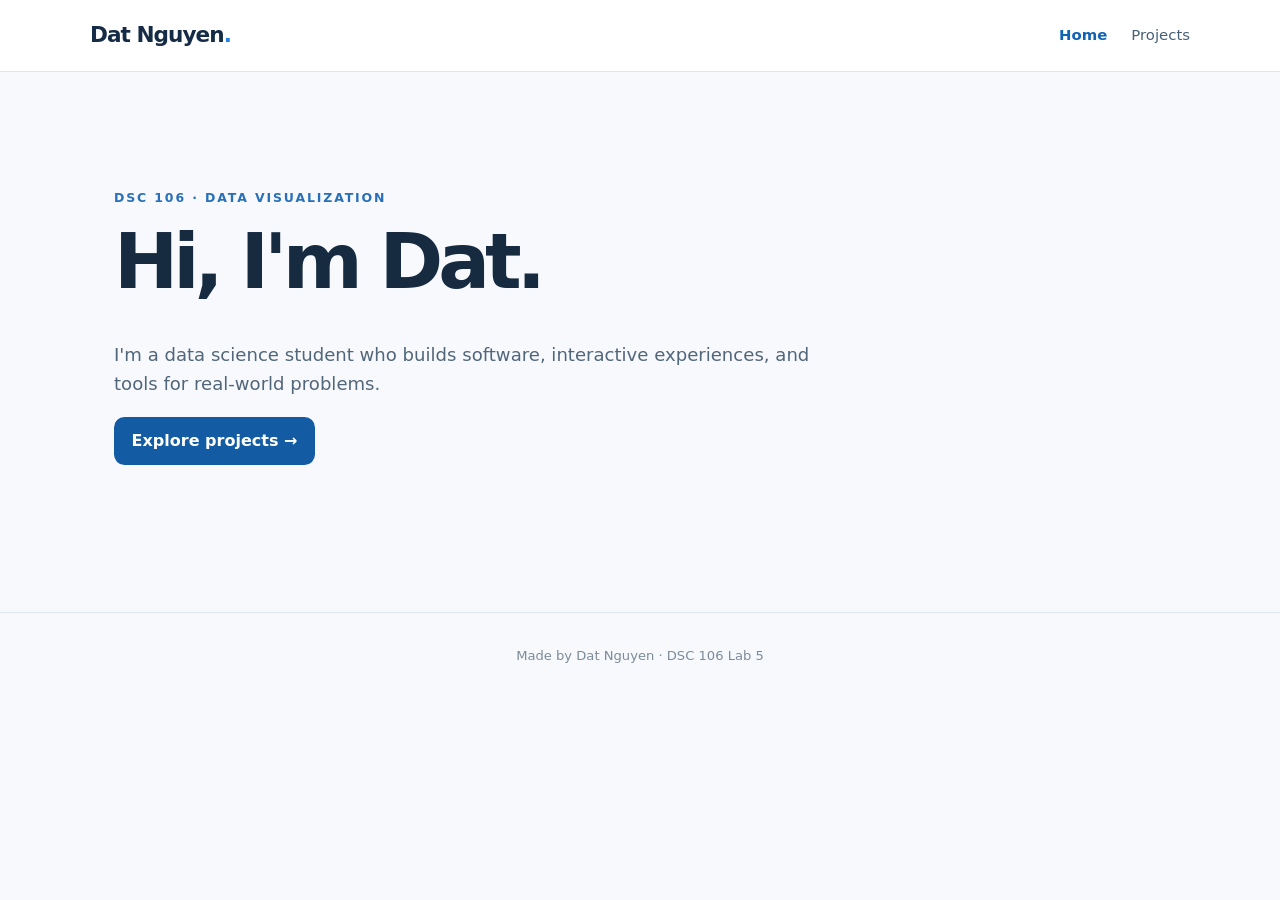
<file: index.html>
<!doctype html>
<html lang="en"><head><meta charset="UTF-8"><meta name="viewport" content="width=device-width,initial-scale=1"><title>Dat Nguyen · DSC 106</title><link rel="stylesheet" href="style.css"></head><body>
<header class="site-header"><a class="brand" href="index.html">Dat Nguyen<span class="dot">.</span></a><nav><a href="index.html" aria-current="page">Home</a><a href="projects/">Projects</a></nav></header>
<main class="home"><div class="eyebrow">DSC 106 · Data Visualization</div><h1>Hi, I'm Dat.</h1><p>I'm a data science student who builds software, interactive experiences, and tools for real-world problems.</p><a class="cta" href="projects/">Explore projects →</a></main><footer>Made by Dat Nguyen · DSC 106 Lab 5</footer></body></html>
</file>
<file: style.css>
:root{font-family:Inter,ui-sans-serif,system-ui,-apple-system,BlinkMacSystemFont,"Segoe UI",sans-serif;color:#172b40;background:#f7f9fd;font-synthesis:none}*{box-sizing:border-box}body{margin:0;line-height:1.6}a{color:#155ba5}button,input{font:inherit}.site-header{display:flex;justify-content:space-between;align-items:center;gap:2rem;padding:1.15rem max(1.5rem,calc((100vw - 1100px)/2));border-bottom:1px solid #dce6f0;background:#fff}.brand{font-size:1.35rem;font-weight:850;color:#152b46;text-decoration:none;letter-spacing:-.045em}.dot{color:#2483e4}.site-header nav{display:flex;gap:1.5rem}.site-header nav a{color:#456078;text-decoration:none;font-size:.93rem}.site-header nav a[aria-current]{color:#1064b4;font-weight:700}main{max-width:1100px;margin:0 auto;padding:4rem 1.5rem 6rem}.home{min-height:60vh;display:flex;flex-direction:column;justify-content:center}.eyebrow{font-size:.78rem;letter-spacing:.15em;font-weight:750;color:#2870ba;text-transform:uppercase}h1{font-size:clamp(2.75rem,6vw,5rem);letter-spacing:-.065em;line-height:1.08;margin:.8rem 0 1.2rem}h2{font-size:1.55rem;letter-spacing:-.03em}.intro,.home p{font-size:1.13rem;max-width:730px;color:#52667a}.cta{background:#135ca4;color:#fff;align-self:flex-start;padding:.7rem 1.1rem;border-radius:.65rem;text-decoration:none;font-weight:650}.visualization{margin:2.5rem 0 3rem;padding:2rem;border:1px solid #dce5f1;background:#fff;border-radius:1.15rem;box-shadow:0 12px 36px #1539570b}.chart-container{display:flex;align-items:center;gap:3rem;flex-wrap:wrap}#projects-pie-plot{max-width:290px;width:100%;flex:0 1 290px;overflow:visible;color:#54667a}#projects-pie-plot path{cursor:pointer;stroke:#fff;stroke-width:.7;transition:opacity .2s,stroke-width .2s}#projects-pie-plot:has(path:hover) path:not(:hover){opacity:.4}#projects-pie-plot path.selected{stroke:#142f54;stroke-width:2.3}#projects-pie-plot path:focus-visible{outline:none;stroke:#000;stroke-width:2}.legend{list-style:none;padding:0;margin:0;display:grid;grid-template-columns:repeat(auto-fill,minmax(130px,1fr));gap:.75rem;flex:1;min-width:220px}.legend li button{width:100%;display:flex;align-items:center;gap:.55rem;border:1px solid #e0e8f0;background:#fafcff;padding:.68rem .8rem;border-radius:.65rem;color:#294158;text-align:left;cursor:pointer}.legend li button:hover,.legend li.selected button{border-color:#155ba5;background:#eef6ff}.legend li button em{font-style:normal;color:#677e96;margin-left:auto}.swatch{display:inline-block;width:1rem;height:1rem;flex:0 0 1rem;border-radius:4px;background:var(--color)}.hint{color:#697f93;margin:1.2rem 0 0;font-size:.86rem}.results-head{display:flex;align-items:baseline;justify-content:space-between;gap:1rem}.results-head span{color:#67809a;font-size:.9rem}.search-label{display:block;font-size:.85rem;font-weight:650;margin:.7rem 0 .4rem}.searchBar{display:block;width:100%;border:1px solid #c9d8e8;border-radius:.7rem;background:#fff;padding:.9rem 1rem;outline-color:#1b77cd}.clear-button{border:0;background:transparent;color:#1766ae;cursor:pointer;margin:.75rem 0 0;padding:0}.projects{display:grid;grid-template-columns:repeat(auto-fit,minmax(min(100%,285px),1fr));gap:1.1rem;margin-top:1.5rem}.project-card{border:1px solid #dfe7f1;border-radius:.9rem;background:#fff;padding:1.35rem;box-shadow:0 8px 28px #15395709}.project-card h3{font-size:1.2rem;margin:.45rem 0;line-height:1.3}.project-card p{color:#52667a;font-size:.92rem}.project-meta{color:#2771ac;font-size:.75rem;font-weight:700;text-transform:uppercase;letter-spacing:.08em}.project-year{font-family:Baskerville,Georgia,serif;font-variant-numeric:oldstyle-nums;color:#76899c!important}.project-card>a{font-size:.86rem;font-weight:650}.empty-state{color:#63788e;padding:1rem}footer{border-top:1px solid #dfe7f1;text-align:center;padding:2rem;color:#7b8b99;font-size:.82rem}@media(max-width:650px){main{padding-top:2.5rem}.visualization{padding:1.25rem}.chart-container{justify-content:center;gap:1.5rem}.legend{width:100%}.site-header{padding:1rem 1.4rem}}
.project-image{display:block;width:100%;aspect-ratio:3/2;object-fit:cover;border-radius:.6rem;border:1px solid #dfe7f1;margin-bottom:.9rem}
</file>
